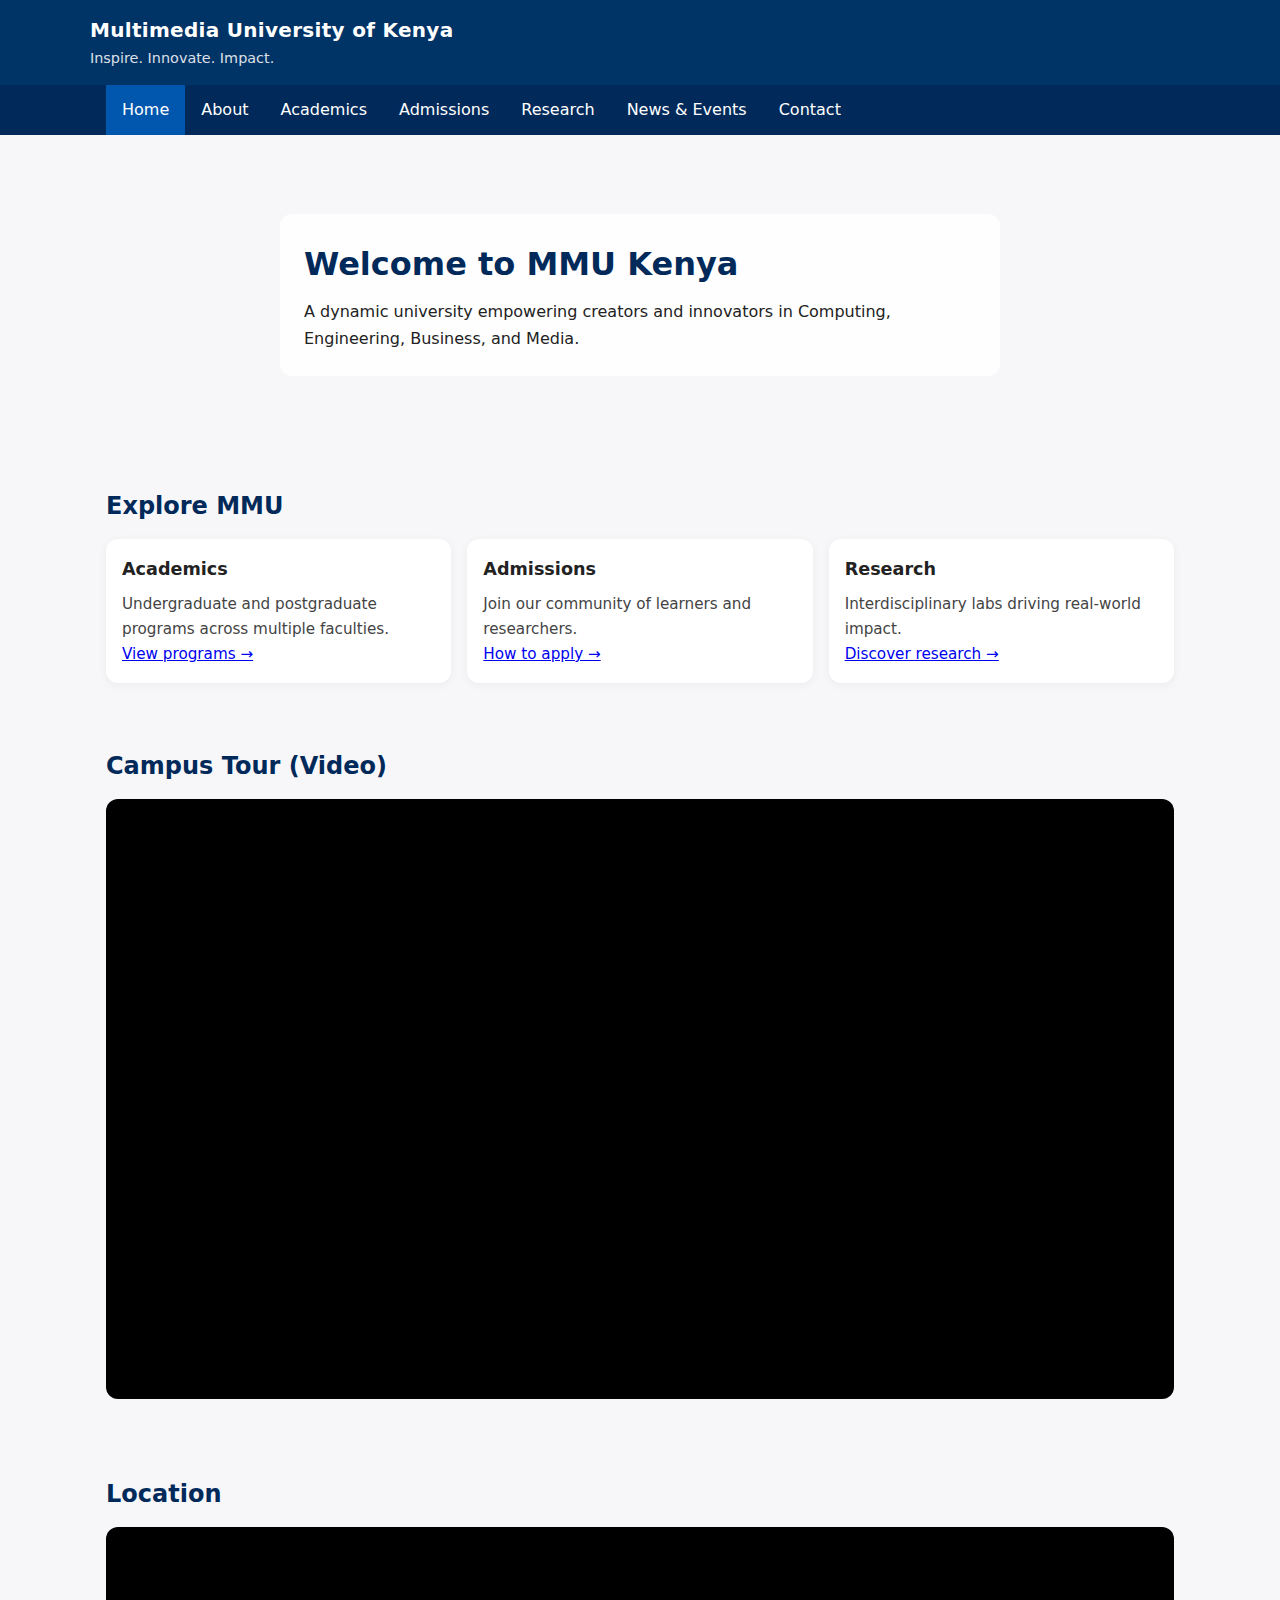
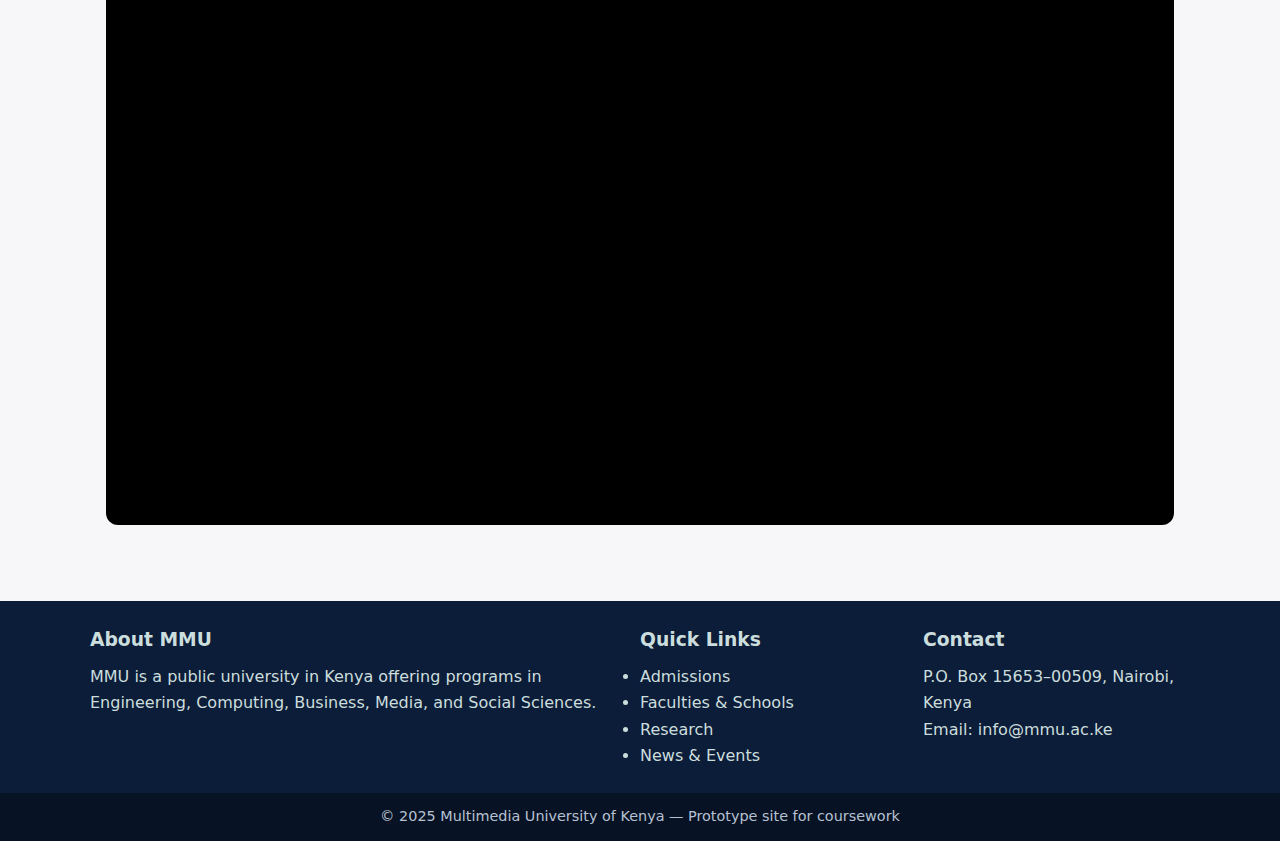
<file: assignment2/index.html>
<!doctype html>
<html lang="en">
<head>
  <meta charset="utf-8">
  <meta name="viewport" content="width=device-width, initial-scale=1">
  <meta http-equiv="X-UA-Compatible" content="IE=edge">
  <title>Multimedia University of Kenya – Home</title>
  <meta name="description" content="MMU Kenya – Home">
  <link rel="stylesheet" href="styles.css">
</head>
<body>
<a href="#main" class="skip-link">Skip to main content</a>
<header class="header">
  <div class="container topbar">
    <div class="logo">Multimedia University of Kenya</div>
    <div class="tagline">Inspire. Innovate. Impact.</div>
  </div>
</header>

<nav class="nav" aria-label="Main navigation">
  <div class="container">
    <ul>
      <li><a href="index.html" class="active">Home</a></li>
      <li><a href="about.html" class="">About</a></li>
      <li><a href="academics.html" class="">Academics</a></li>
      <li><a href="admissions.html" class="">Admissions</a></li>
      <li><a href="research.html" class="">Research</a></li>
      <li><a href="news.html" class="">News & Events</a></li>
      <li><a href="contact.html" class="">Contact</a></li>
    </ul>
  </div>
</nav>

<main id="main" class="wrapper">

<section class="hero">
  <div class="container inner">
    <h1>Welcome to MMU Kenya</h1>
    <p class="lead">A dynamic university empowering creators and innovators in Computing, Engineering, Business, and Media.</p>
  </div>
</section>

<section>
  <div class="container">
    <h2 class="section-title">Explore MMU</h2>
    <div class="cards">
      <div class="card">
        <h3>Academics</h3>
        <p>Undergraduate and postgraduate programs across multiple faculties.</p>
        <p><a href="academics.html">View programs →</a></p>
      </div>
      <div class="card">
        <h3>Admissions</h3>
        <p>Join our community of learners and researchers.</p>
        <p><a href="admissions.html">How to apply →</a></p>
      </div>
      <div class="card">
        <h3>Research</h3>
        <p>Interdisciplinary labs driving real-world impact.</p>
        <p><a href="research.html">Discover research →</a></p>
      </div>
    </div>
  </div>
</section>

<section>
  <div class="container">
    <h2 class="section-title">Campus Tour (Video)</h2>
    <div class="embed">
      <iframe title="MMU Campus Tour" src="https://www.youtube.com/embed/dQw4w9WgXcQ" allowfullscreen></iframe>
    </div>
  </div>
</section>

<section>
  <div class="container">
    <h2 class="section-title">Location</h2>
    <div class="embed" style="padding-top:56%">
      <iframe title="MMU on Google Maps" src="https://www.google.com/maps?q=Multimedia+University+of+Kenya&output=embed"></iframe>
    </div>
  </div>
</section>

</main>
<footer class="footer">
  <div class="container cols">
    <div>
      <h3 style="margin-bottom:8px">About MMU</h3>
      <p>MMU is a public university in Kenya offering programs in Engineering, Computing, Business, Media, and Social Sciences.</p>
    </div>
    <div>
      <h3 style="margin-bottom:8px">Quick Links</h3>
      <ul>
        <li><a href="admissions.html">Admissions</a></li>
        <li><a href="academics.html">Faculties & Schools</a></li>
        <li><a href="research.html">Research</a></li>
        <li><a href="news.html">News & Events</a></li>
      </ul>
    </div>
    <div>
      <h3 style="margin-bottom:8px">Contact</h3>
      <p>P.O. Box 15653–00509, Nairobi, Kenya</p>
      <p>Email: info@mmu.ac.ke</p>
    </div>
  </div>
  <div class="copyright">
    © 2025 Multimedia University of Kenya — Prototype site for coursework
  </div>
</footer>
</body>
</html>
</file>
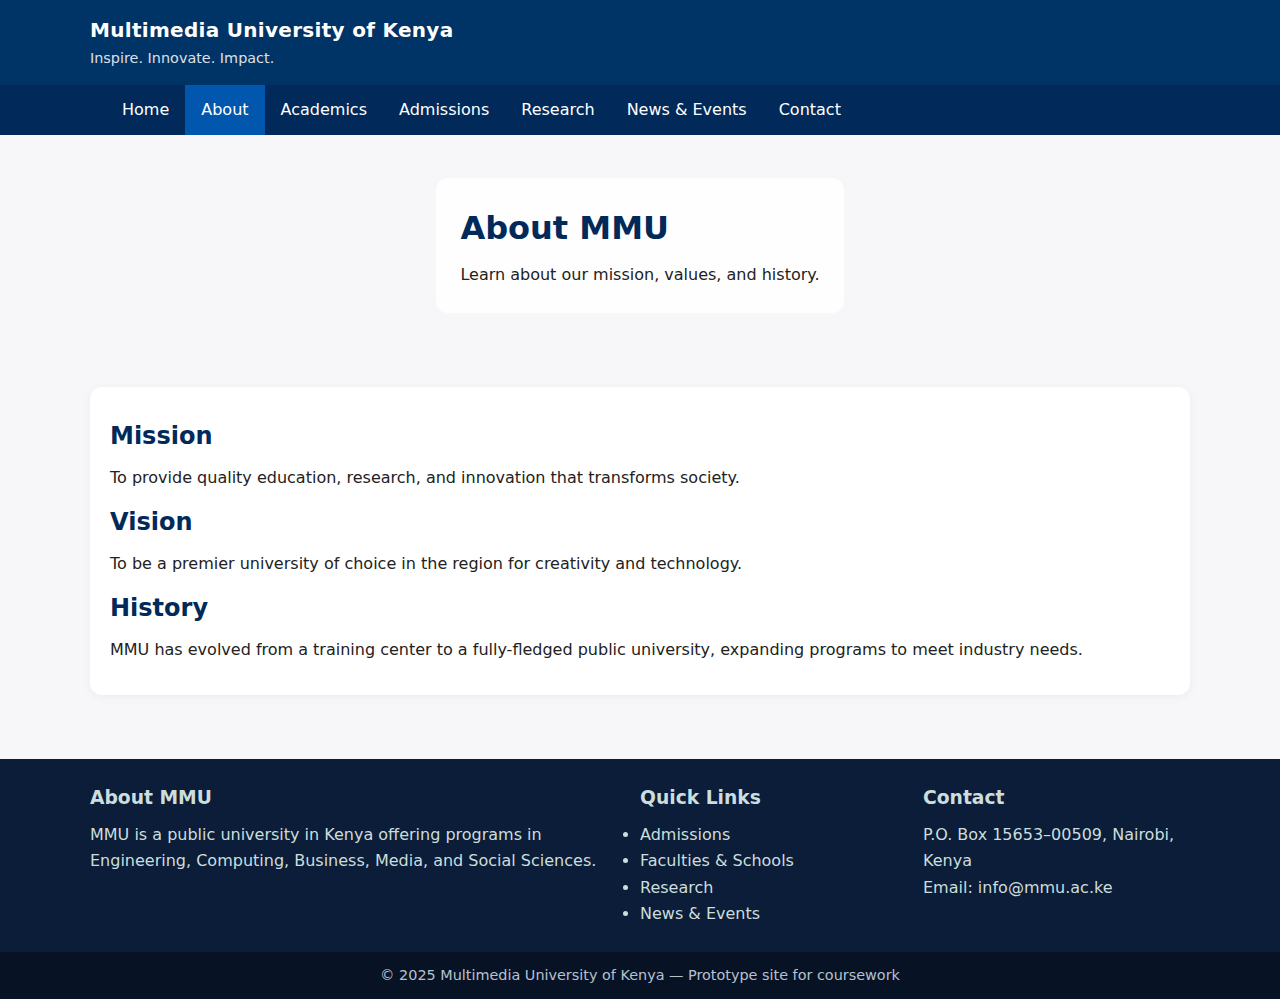
<file: assignment2/about.html>
<!doctype html>
<html lang="en">
<head>
  <meta charset="utf-8">
  <meta name="viewport" content="width=device-width, initial-scale=1">
  <meta http-equiv="X-UA-Compatible" content="IE=edge">
  <title>Multimedia University of Kenya – About</title>
  <meta name="description" content="MMU Kenya – About">
  <link rel="stylesheet" href="styles.css">
</head>
<body>
<a href="#main" class="skip-link">Skip to main content</a>
<header class="header">
  <div class="container topbar">
    <div class="logo">Multimedia University of Kenya</div>
    <div class="tagline">Inspire. Innovate. Impact.</div>
  </div>
</header>

<nav class="nav" aria-label="Main navigation">
  <div class="container">
    <ul>
      <li><a href="index.html" class="">Home</a></li>
      <li><a href="about.html" class="active">About</a></li>
      <li><a href="academics.html" class="">Academics</a></li>
      <li><a href="admissions.html" class="">Admissions</a></li>
      <li><a href="research.html" class="">Research</a></li>
      <li><a href="news.html" class="">News & Events</a></li>
      <li><a href="contact.html" class="">Contact</a></li>
    </ul>
  </div>
</nav>

<main id="main" class="wrapper">

<section class="hero" style="min-height:220px">
  <div class="container inner">
    <h1>About MMU</h1>
    <p>Learn about our mission, values, and history.</p>
  </div>
</section>
<section>
  <div class="container content">
    <h2>Mission</h2>
    <p>To provide quality education, research, and innovation that transforms society.</p>
    <h2>Vision</h2>
    <p>To be a premier university of choice in the region for creativity and technology.</p>
    <h2>History</h2>
    <p>MMU has evolved from a training center to a fully-fledged public university, expanding programs to meet industry needs.</p>
  </div>
</section>

</main>
<footer class="footer">
  <div class="container cols">
    <div>
      <h3 style="margin-bottom:8px">About MMU</h3>
      <p>MMU is a public university in Kenya offering programs in Engineering, Computing, Business, Media, and Social Sciences.</p>
    </div>
    <div>
      <h3 style="margin-bottom:8px">Quick Links</h3>
      <ul>
        <li><a href="admissions.html">Admissions</a></li>
        <li><a href="academics.html">Faculties & Schools</a></li>
        <li><a href="research.html">Research</a></li>
        <li><a href="news.html">News & Events</a></li>
      </ul>
    </div>
    <div>
      <h3 style="margin-bottom:8px">Contact</h3>
      <p>P.O. Box 15653–00509, Nairobi, Kenya</p>
      <p>Email: info@mmu.ac.ke</p>
    </div>
  </div>
  <div class="copyright">
    © 2025 Multimedia University of Kenya — Prototype site for coursework
  </div>
</footer>
</body>
</html>
</file>
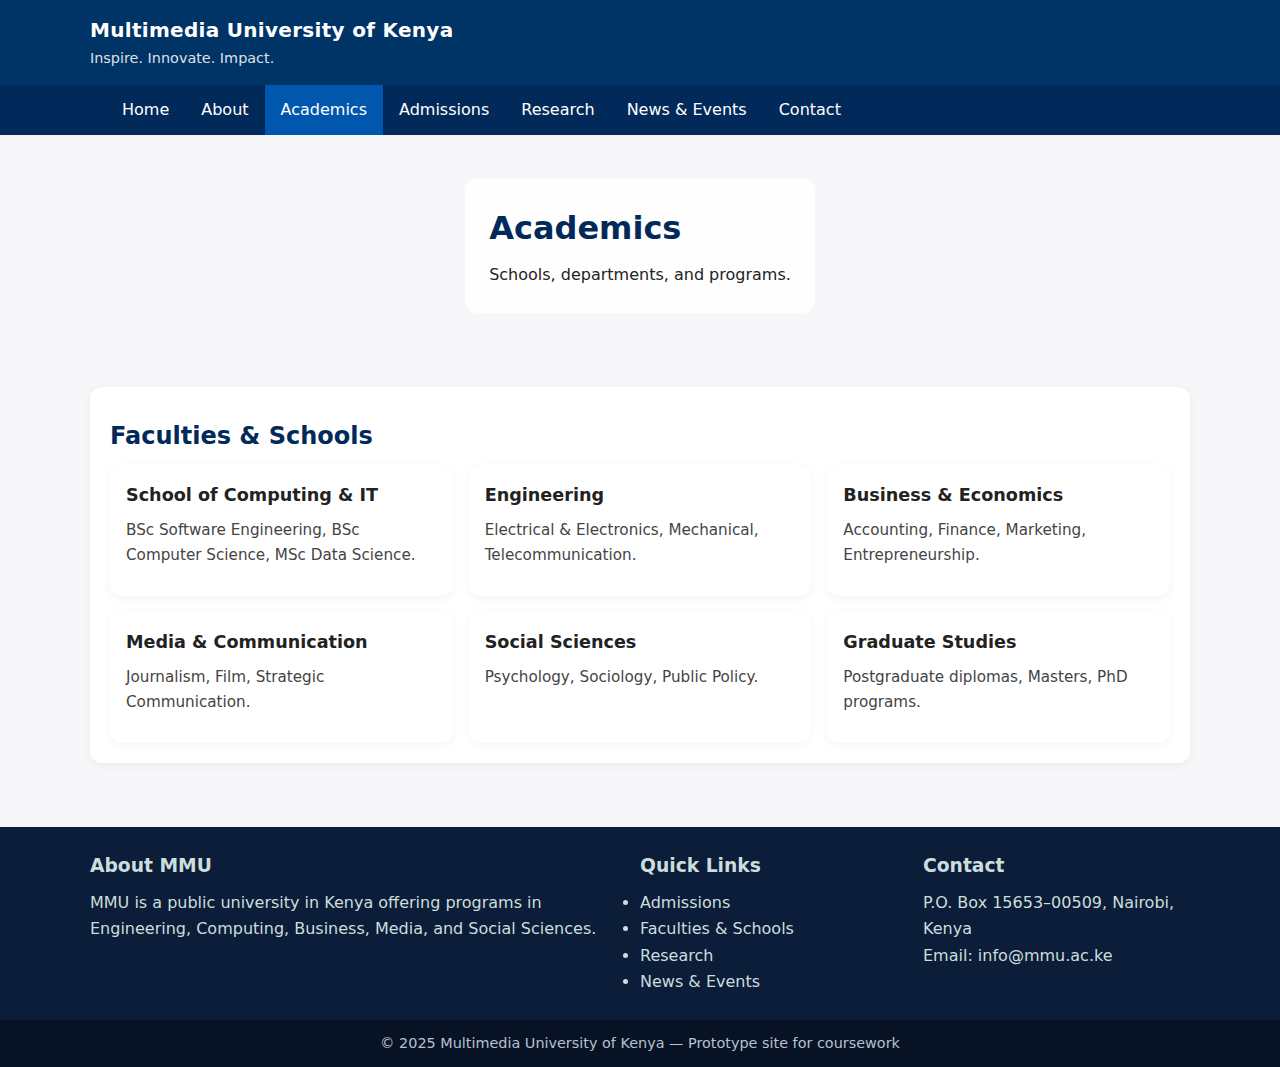
<file: assignment2/academics.html>
<!doctype html>
<html lang="en">
<head>
  <meta charset="utf-8">
  <meta name="viewport" content="width=device-width, initial-scale=1">
  <meta http-equiv="X-UA-Compatible" content="IE=edge">
  <title>Multimedia University of Kenya – Academics</title>
  <meta name="description" content="MMU Kenya – Academics">
  <link rel="stylesheet" href="styles.css">
</head>
<body>
<a href="#main" class="skip-link">Skip to main content</a>
<header class="header">
  <div class="container topbar">
    <div class="logo">Multimedia University of Kenya</div>
    <div class="tagline">Inspire. Innovate. Impact.</div>
  </div>
</header>

<nav class="nav" aria-label="Main navigation">
  <div class="container">
    <ul>
      <li><a href="index.html" class="">Home</a></li>
      <li><a href="about.html" class="">About</a></li>
      <li><a href="academics.html" class="active">Academics</a></li>
      <li><a href="admissions.html" class="">Admissions</a></li>
      <li><a href="research.html" class="">Research</a></li>
      <li><a href="news.html" class="">News & Events</a></li>
      <li><a href="contact.html" class="">Contact</a></li>
    </ul>
  </div>
</nav>

<main id="main" class="wrapper">

<section class="hero" style="min-height:220px">
  <div class="container inner">
    <h1>Academics</h1>
    <p>Schools, departments, and programs.</p>
  </div>
</section>
<section>
  <div class="container content">
    <h2>Faculties & Schools</h2>
    <div class="cards">
      <div class="card"><h3>School of Computing & IT</h3><p>BSc Software Engineering, BSc Computer Science, MSc Data Science.</p></div>
      <div class="card"><h3>Engineering</h3><p>Electrical & Electronics, Mechanical, Telecommunication.</p></div>
      <div class="card"><h3>Business & Economics</h3><p>Accounting, Finance, Marketing, Entrepreneurship.</p></div>
      <div class="card"><h3>Media & Communication</h3><p>Journalism, Film, Strategic Communication.</p></div>
      <div class="card"><h3>Social Sciences</h3><p>Psychology, Sociology, Public Policy.</p></div>
      <div class="card"><h3>Graduate Studies</h3><p>Postgraduate diplomas, Masters, PhD programs.</p></div>
    </div>
  </div>
</section>

</main>
<footer class="footer">
  <div class="container cols">
    <div>
      <h3 style="margin-bottom:8px">About MMU</h3>
      <p>MMU is a public university in Kenya offering programs in Engineering, Computing, Business, Media, and Social Sciences.</p>
    </div>
    <div>
      <h3 style="margin-bottom:8px">Quick Links</h3>
      <ul>
        <li><a href="admissions.html">Admissions</a></li>
        <li><a href="academics.html">Faculties & Schools</a></li>
        <li><a href="research.html">Research</a></li>
        <li><a href="news.html">News & Events</a></li>
      </ul>
    </div>
    <div>
      <h3 style="margin-bottom:8px">Contact</h3>
      <p>P.O. Box 15653–00509, Nairobi, Kenya</p>
      <p>Email: info@mmu.ac.ke</p>
    </div>
  </div>
  <div class="copyright">
    © 2025 Multimedia University of Kenya — Prototype site for coursework
  </div>
</footer>
</body>
</html>
</file>
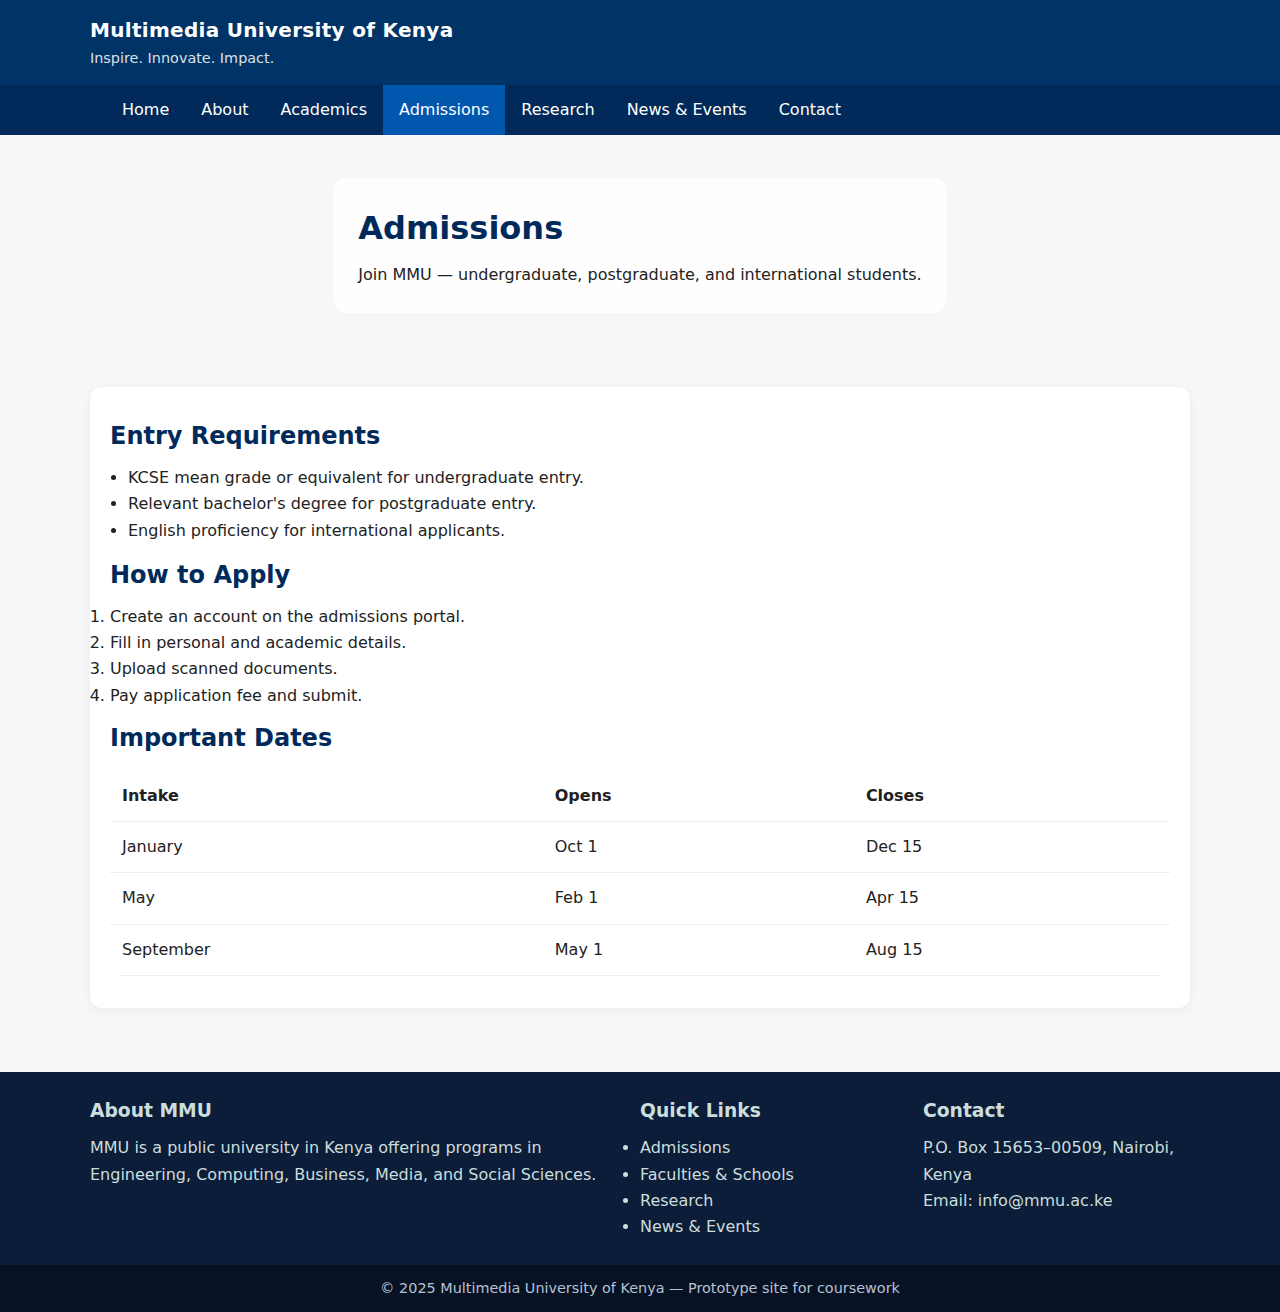
<file: assignment2/admissions.html>
<!doctype html>
<html lang="en">
<head>
  <meta charset="utf-8">
  <meta name="viewport" content="width=device-width, initial-scale=1">
  <meta http-equiv="X-UA-Compatible" content="IE=edge">
  <title>Multimedia University of Kenya – Admissions</title>
  <meta name="description" content="MMU Kenya – Admissions">
  <link rel="stylesheet" href="styles.css">
</head>
<body>
<a href="#main" class="skip-link">Skip to main content</a>
<header class="header">
  <div class="container topbar">
    <div class="logo">Multimedia University of Kenya</div>
    <div class="tagline">Inspire. Innovate. Impact.</div>
  </div>
</header>

<nav class="nav" aria-label="Main navigation">
  <div class="container">
    <ul>
      <li><a href="index.html" class="">Home</a></li>
      <li><a href="about.html" class="">About</a></li>
      <li><a href="academics.html" class="">Academics</a></li>
      <li><a href="admissions.html" class="active">Admissions</a></li>
      <li><a href="research.html" class="">Research</a></li>
      <li><a href="news.html" class="">News & Events</a></li>
      <li><a href="contact.html" class="">Contact</a></li>
    </ul>
  </div>
</nav>

<main id="main" class="wrapper">

<section class="hero" style="min-height:220px">
  <div class="container inner">
    <h1>Admissions</h1>
    <p>Join MMU — undergraduate, postgraduate, and international students.</p>
  </div>
</section>
<section>
  <div class="container content">
    <h2>Entry Requirements</h2>
    <ul>
      <li>KCSE mean grade or equivalent for undergraduate entry.</li>
      <li>Relevant bachelor's degree for postgraduate entry.</li>
      <li>English proficiency for international applicants.</li>
    </ul>
    <h2>How to Apply</h2>
    <ol>
      <li>Create an account on the admissions portal.</li>
      <li>Fill in personal and academic details.</li>
      <li>Upload scanned documents.</li>
      <li>Pay application fee and submit.</li>
    </ol>
    <h2>Important Dates</h2>
    <table class="table">
      <thead><tr><th>Intake</th><th>Opens</th><th>Closes</th></tr></thead>
      <tbody>
        <tr><td>January</td><td>Oct 1</td><td>Dec 15</td></tr>
        <tr><td>May</td><td>Feb 1</td><td>Apr 15</td></tr>
        <tr><td>September</td><td>May 1</td><td>Aug 15</td></tr>
      </tbody>
    </table>
  </div>
</section>

</main>
<footer class="footer">
  <div class="container cols">
    <div>
      <h3 style="margin-bottom:8px">About MMU</h3>
      <p>MMU is a public university in Kenya offering programs in Engineering, Computing, Business, Media, and Social Sciences.</p>
    </div>
    <div>
      <h3 style="margin-bottom:8px">Quick Links</h3>
      <ul>
        <li><a href="admissions.html">Admissions</a></li>
        <li><a href="academics.html">Faculties & Schools</a></li>
        <li><a href="research.html">Research</a></li>
        <li><a href="news.html">News & Events</a></li>
      </ul>
    </div>
    <div>
      <h3 style="margin-bottom:8px">Contact</h3>
      <p>P.O. Box 15653–00509, Nairobi, Kenya</p>
      <p>Email: info@mmu.ac.ke</p>
    </div>
  </div>
  <div class="copyright">
    © 2025 Multimedia University of Kenya — Prototype site for coursework
  </div>
</footer>
</body>
</html>
</file>
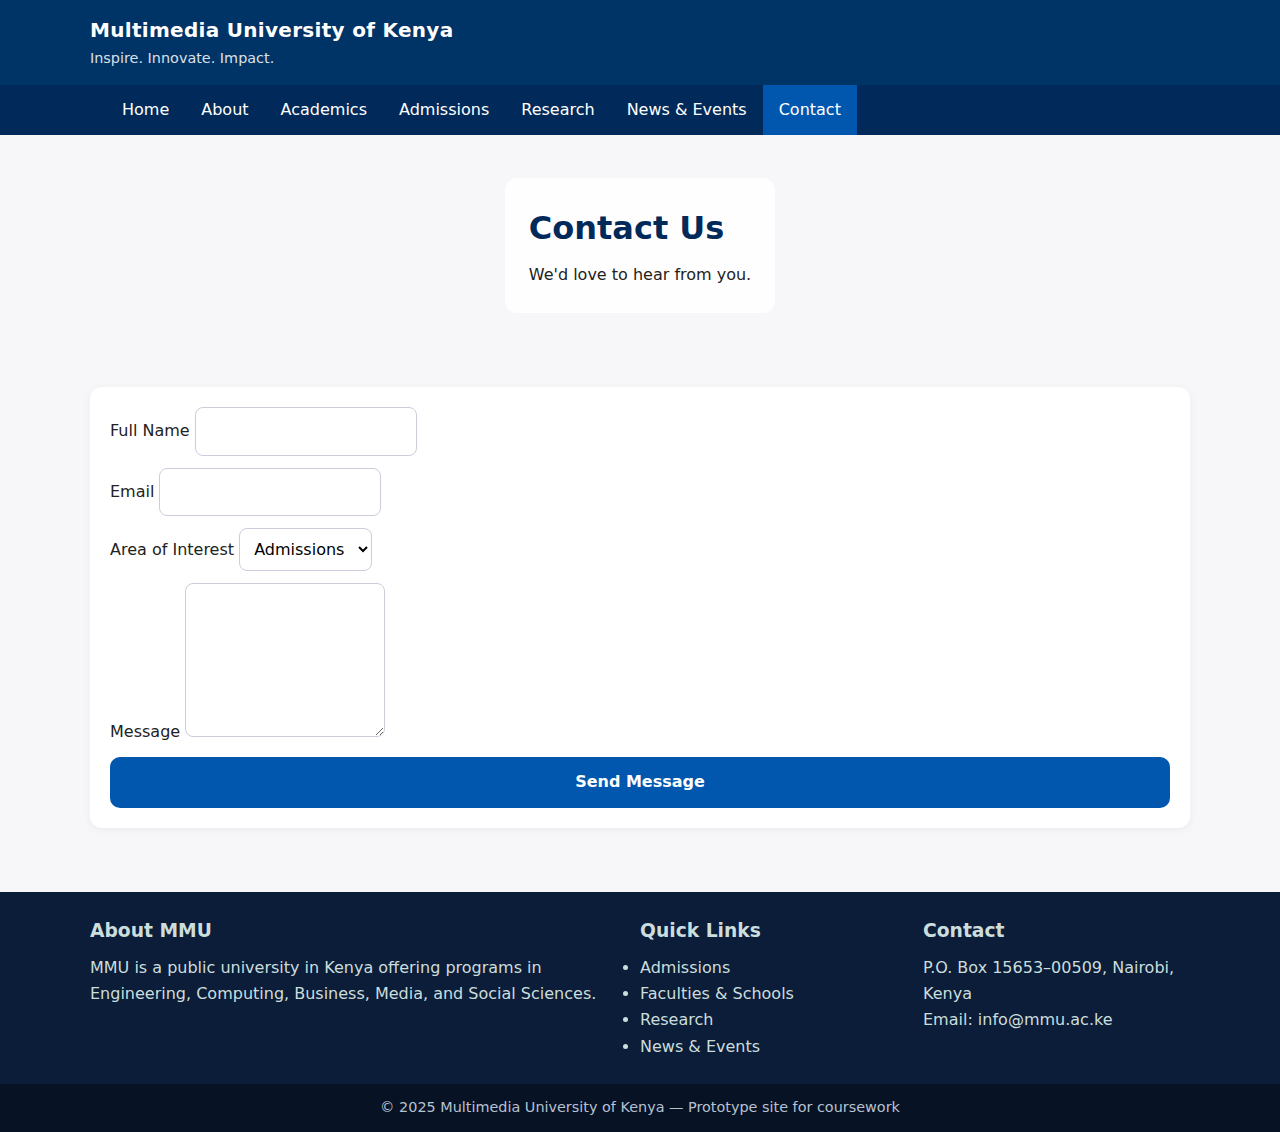
<file: assignment2/contact.html>
<!doctype html>
<html lang="en">
<head>
  <meta charset="utf-8">
  <meta name="viewport" content="width=device-width, initial-scale=1">
  <meta http-equiv="X-UA-Compatible" content="IE=edge">
  <title>Multimedia University of Kenya – Contact</title>
  <meta name="description" content="MMU Kenya – Contact">
  <link rel="stylesheet" href="styles.css">
</head>
<body>
<a href="#main" class="skip-link">Skip to main content</a>
<header class="header">
  <div class="container topbar">
    <div class="logo">Multimedia University of Kenya</div>
    <div class="tagline">Inspire. Innovate. Impact.</div>
  </div>
</header>

<nav class="nav" aria-label="Main navigation">
  <div class="container">
    <ul>
      <li><a href="index.html" class="">Home</a></li>
      <li><a href="about.html" class="">About</a></li>
      <li><a href="academics.html" class="">Academics</a></li>
      <li><a href="admissions.html" class="">Admissions</a></li>
      <li><a href="research.html" class="">Research</a></li>
      <li><a href="news.html" class="">News & Events</a></li>
      <li><a href="contact.html" class="active">Contact</a></li>
    </ul>
  </div>
</nav>

<main id="main" class="wrapper">

<section class="hero" style="min-height:220px">
  <div class="container inner">
    <h1>Contact Us</h1>
    <p>We'd love to hear from you.</p>
  </div>
</section>
<section>
  <div class="container content">
    <form action="#" method="post" aria-label="Contact form">
      <div>
        <label for="name">Full Name</label>
        <input id="name" name="name" type="text" required>
      </div>
      <div>
        <label for="email">Email</label>
        <input id="email" name="email" type="email" required>
      </div>
      <div>
        <label for="interest">Area of Interest</label>
        <select id="interest" name="interest">
          <option>Admissions</option>
          <option>Programs</option>
          <option>Research</option>
          <option>Other</option>
        </select>
      </div>
      <div>
        <label for="message">Message</label>
        <textarea id="message" name="message" rows="5" required></textarea>
      </div>
      <button type="submit">Send Message</button>
    </form>
  </div>
</section>

</main>
<footer class="footer">
  <div class="container cols">
    <div>
      <h3 style="margin-bottom:8px">About MMU</h3>
      <p>MMU is a public university in Kenya offering programs in Engineering, Computing, Business, Media, and Social Sciences.</p>
    </div>
    <div>
      <h3 style="margin-bottom:8px">Quick Links</h3>
      <ul>
        <li><a href="admissions.html">Admissions</a></li>
        <li><a href="academics.html">Faculties & Schools</a></li>
        <li><a href="research.html">Research</a></li>
        <li><a href="news.html">News & Events</a></li>
      </ul>
    </div>
    <div>
      <h3 style="margin-bottom:8px">Contact</h3>
      <p>P.O. Box 15653–00509, Nairobi, Kenya</p>
      <p>Email: info@mmu.ac.ke</p>
    </div>
  </div>
  <div class="copyright">
    © 2025 Multimedia University of Kenya — Prototype site for coursework
  </div>
</footer>
</body>
</html>
</file>
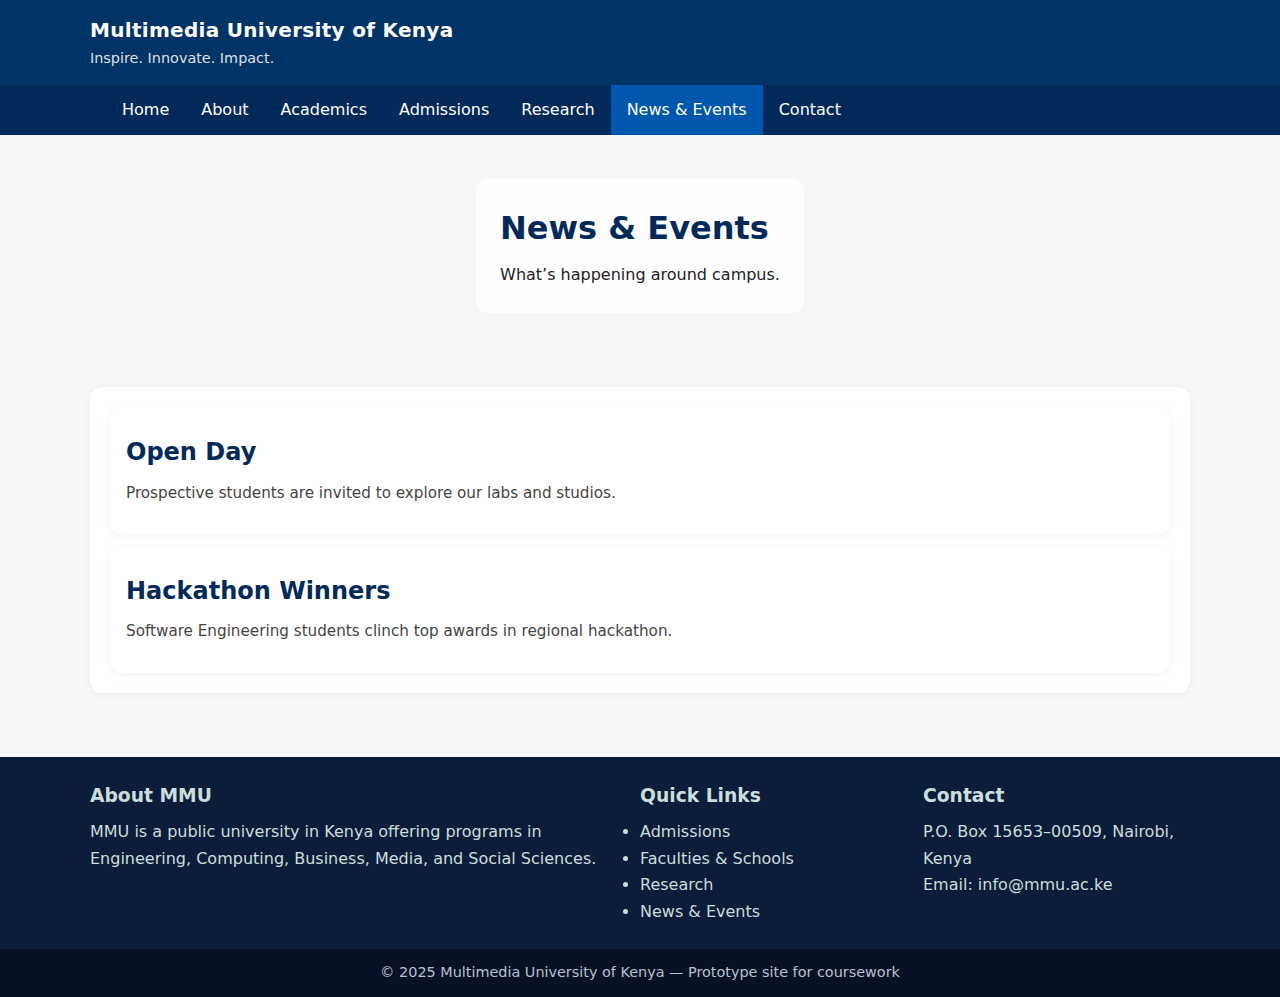
<file: assignment2/news.html>
<!doctype html>
<html lang="en">
<head>
  <meta charset="utf-8">
  <meta name="viewport" content="width=device-width, initial-scale=1">
  <meta http-equiv="X-UA-Compatible" content="IE=edge">
  <title>Multimedia University of Kenya – News & Events</title>
  <meta name="description" content="MMU Kenya – News & Events">
  <link rel="stylesheet" href="styles.css">
</head>
<body>
<a href="#main" class="skip-link">Skip to main content</a>
<header class="header">
  <div class="container topbar">
    <div class="logo">Multimedia University of Kenya</div>
    <div class="tagline">Inspire. Innovate. Impact.</div>
  </div>
</header>

<nav class="nav" aria-label="Main navigation">
  <div class="container">
    <ul>
      <li><a href="index.html" class="">Home</a></li>
      <li><a href="about.html" class="">About</a></li>
      <li><a href="academics.html" class="">Academics</a></li>
      <li><a href="admissions.html" class="">Admissions</a></li>
      <li><a href="research.html" class="">Research</a></li>
      <li><a href="news.html" class="active">News & Events</a></li>
      <li><a href="contact.html" class="">Contact</a></li>
    </ul>
  </div>
</nav>

<main id="main" class="wrapper">

<section class="hero" style="min-height:220px">
  <div class="container inner">
    <h1>News & Events</h1>
    <p>What’s happening around campus.</p>
  </div>
</section>
<section>
  <div class="container content">
    <article class="card">
      <h2>Open Day</h2>
      <p class="lead">Prospective students are invited to explore our labs and studios.</p>
    </article>
    <article class="card" style="margin-top:12px">
      <h2>Hackathon Winners</h2>
      <p class="lead">Software Engineering students clinch top awards in regional hackathon.</p>
    </article>
  </div>
</section>

</main>
<footer class="footer">
  <div class="container cols">
    <div>
      <h3 style="margin-bottom:8px">About MMU</h3>
      <p>MMU is a public university in Kenya offering programs in Engineering, Computing, Business, Media, and Social Sciences.</p>
    </div>
    <div>
      <h3 style="margin-bottom:8px">Quick Links</h3>
      <ul>
        <li><a href="admissions.html">Admissions</a></li>
        <li><a href="academics.html">Faculties & Schools</a></li>
        <li><a href="research.html">Research</a></li>
        <li><a href="news.html">News & Events</a></li>
      </ul>
    </div>
    <div>
      <h3 style="margin-bottom:8px">Contact</h3>
      <p>P.O. Box 15653–00509, Nairobi, Kenya</p>
      <p>Email: info@mmu.ac.ke</p>
    </div>
  </div>
  <div class="copyright">
    © 2025 Multimedia University of Kenya — Prototype site for coursework
  </div>
</footer>
</body>
</html>
</file>
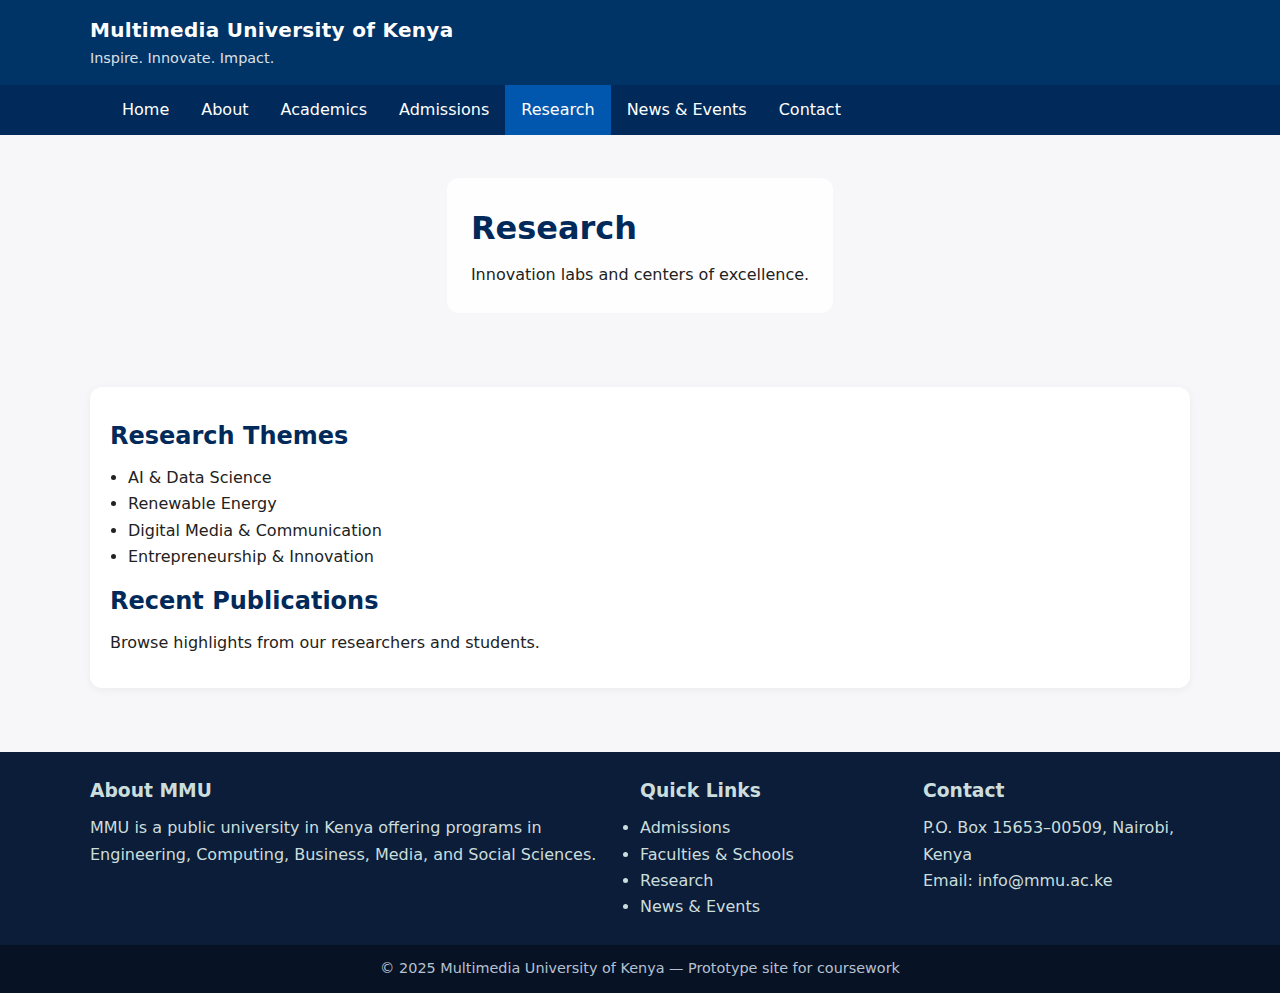
<file: assignment2/research.html>
<!doctype html>
<html lang="en">
<head>
  <meta charset="utf-8">
  <meta name="viewport" content="width=device-width, initial-scale=1">
  <meta http-equiv="X-UA-Compatible" content="IE=edge">
  <title>Multimedia University of Kenya – Research</title>
  <meta name="description" content="MMU Kenya – Research">
  <link rel="stylesheet" href="styles.css">
</head>
<body>
<a href="#main" class="skip-link">Skip to main content</a>
<header class="header">
  <div class="container topbar">
    <div class="logo">Multimedia University of Kenya</div>
    <div class="tagline">Inspire. Innovate. Impact.</div>
  </div>
</header>

<nav class="nav" aria-label="Main navigation">
  <div class="container">
    <ul>
      <li><a href="index.html" class="">Home</a></li>
      <li><a href="about.html" class="">About</a></li>
      <li><a href="academics.html" class="">Academics</a></li>
      <li><a href="admissions.html" class="">Admissions</a></li>
      <li><a href="research.html" class="active">Research</a></li>
      <li><a href="news.html" class="">News & Events</a></li>
      <li><a href="contact.html" class="">Contact</a></li>
    </ul>
  </div>
</nav>

<main id="main" class="wrapper">

<section class="hero" style="min-height:220px">
  <div class="container inner">
    <h1>Research</h1>
    <p>Innovation labs and centers of excellence.</p>
  </div>
</section>
<section>
  <div class="container content">
    <h2>Research Themes</h2>
    <ul>
      <li>AI & Data Science</li>
      <li>Renewable Energy</li>
      <li>Digital Media & Communication</li>
      <li>Entrepreneurship & Innovation</li>
    </ul>
    <h2>Recent Publications</h2>
    <p>Browse highlights from our researchers and students.</p>
  </div>
</section>

</main>
<footer class="footer">
  <div class="container cols">
    <div>
      <h3 style="margin-bottom:8px">About MMU</h3>
      <p>MMU is a public university in Kenya offering programs in Engineering, Computing, Business, Media, and Social Sciences.</p>
    </div>
    <div>
      <h3 style="margin-bottom:8px">Quick Links</h3>
      <ul>
        <li><a href="admissions.html">Admissions</a></li>
        <li><a href="academics.html">Faculties & Schools</a></li>
        <li><a href="research.html">Research</a></li>
        <li><a href="news.html">News & Events</a></li>
      </ul>
    </div>
    <div>
      <h3 style="margin-bottom:8px">Contact</h3>
      <p>P.O. Box 15653–00509, Nairobi, Kenya</p>
      <p>Email: info@mmu.ac.ke</p>
    </div>
  </div>
  <div class="copyright">
    © 2025 Multimedia University of Kenya — Prototype site for coursework
  </div>
</footer>
</body>
</html>
</file>
<file: assignment2/styles.css>
*{
  box-sizing:border-box;
  margin:0;
  padding:0;
}
html{
  scroll-behavior:smooth;
}
body{
  font-family:system-ui,-apple-system,Segoe UI,Roboto,Ubuntu,Cantarell,'Helvetica Neue',Arial,sans-serif;
  line-height:1.65;
  color:#222;
  background:#f7f7f9;
}
img{
  max-width:100%;
  height:auto;
  display:block;
}
.container{
  max-width:1100px;
  margin:0 auto;
  padding:0 16px;
}
.header{
  background:#003366;
  color:#fff;
}
.topbar{
  padding:14px 0;
}
.logo{
  font-size:1.25rem;
  font-weight:700;
  letter-spacing:.3px;
}
.tagline{
  font-size:.9rem;
  opacity:.85;
}
.nav{
  background:#012a5a;
}
.nav ul{
  list-style:none;
  display:flex;
  flex-wrap:wrap;
}
.nav a{
  display:block;
  padding:12px 16px;
  color:#fff;
  text-decoration:none;
}
.nav a:focus,.nav a:hover{
  background:#014a93;
}
.nav .active{
  background:#0157ad;
}

@media (max-width:720px){
  .nav ul{
    flex-direction:column;
  }
}
.hero{
  min-height:320px;
  display:flex;
  align-items:center;
}
.hero .inner{
  background:rgba(255,255,255,.85);
  padding:24px;
  border-radius:12px;
  max-width:720px;
}
.hero h1{
  font-size:2rem;
  margin-bottom:8px;
  color:#012a5a;
}
.hero p{
  font-size:1rem;
}
section{
  padding:32px 0;
}
.section-title{
  font-size:1.5rem;
  margin-bottom:12px;
  color:#012a5a;
}
.cards{
  display:grid;
  grid-template-columns:repeat(3,1fr);
  gap:16px;
}
.card{
  background:#fff;
  border-radius:12px;
  padding:16px;
  box-shadow:0 2px 10px rgba(0,0,0,.05);
}
.card h3{
  margin-bottom:8px;
  font-size:1.1rem;
}
.card p{
  font-size:.95rem;
  color:#444;
}
@media (max-width:900px){
  .cards{
    grid-template-columns:repeat(2,1fr);
  }
}
@media (max-width:600px){
  .cards{grid-template-columns:1fr;
  }
}
.content{
  background:#fff;
  border-radius:12px;
  box-shadow:0 2px 10px rgba(0,0,0,.05);
  padding:20px;
}
.content h2{
  margin:10px 0 8px;
  color:#012a5a;
}
.content p{
  margin:0 0 12px;
}
.content ul{
  margin:8px 0 12px 18px;
}
.lead{
  font-size:1.1rem;
}
.embed{
  position:relative;
  padding-top:56.25%;
  border-radius:12px;
  overflow:hidden;
  background:#000;
  margin:12px 0;
}
.embed iframe{
  position:absolute;
  inset:0;
  width:100%;
  height:100%;
  border:0;
}
.table{
  width:100%;
  border-collapse:collapse;
  margin:12px 0;
  background:#fff;
  border-radius:12px;
  overflow:hidden;
}
.table th,.table td{
  padding:12px;
  border-bottom:1px solid #eee;
  text-align:left;
}
form{
  display:grid;
  gap:12px;
}
input,select,textarea,button{
  font:inherit;
}
input,select,textarea{
  padding:10px;
  border:1px solid #ccd;
  border-radius:8px;
  background:#fff;
}
button{
  padding:12px 14px;
  border:none;
  border-radius:10px;
  background:#0157ad;
  color:#fff;
  font-weight:600;
  cursor:pointer;
}
button:hover{
  background:#014a93;
}
.footer{
  background:#0b1d38;
  color:#cdd;
  margin-top:32px;
}
.footer .cols{
  display:grid;
  grid-template-columns:2fr 1fr 1fr;
  gap:16px;
  padding:24px 0;
}
.footer a{
  color:#cdd;
  text-decoration:none;
}
.footer a:hover{
  color:#fff;
}
.footer .copyright{
  background:#071224;
  color:#b6c1d2;
  padding:12px 0;
  text-align:center;
  font-size:.9rem;
}
@media (max-width:800px){
  .footer .cols{
    grid-template-columns:1fr;
  }
}
.skip-link{
  position:absolute;
  left:-9999px;
  top:auto;
  width:1px;
  height:1px;
  overflow:hidden;
}
.skip-link:focus{
  left:8px;
  top:8px;
  width:auto;
  height:auto;
  background:#fff;
  color:#012a5a;
  padding:8px 10px;
  border-radius:8px;
  z-index:999;
}
.wrapper{
  min-width:320px;
  overflow-x:hidden;
}
</file>
